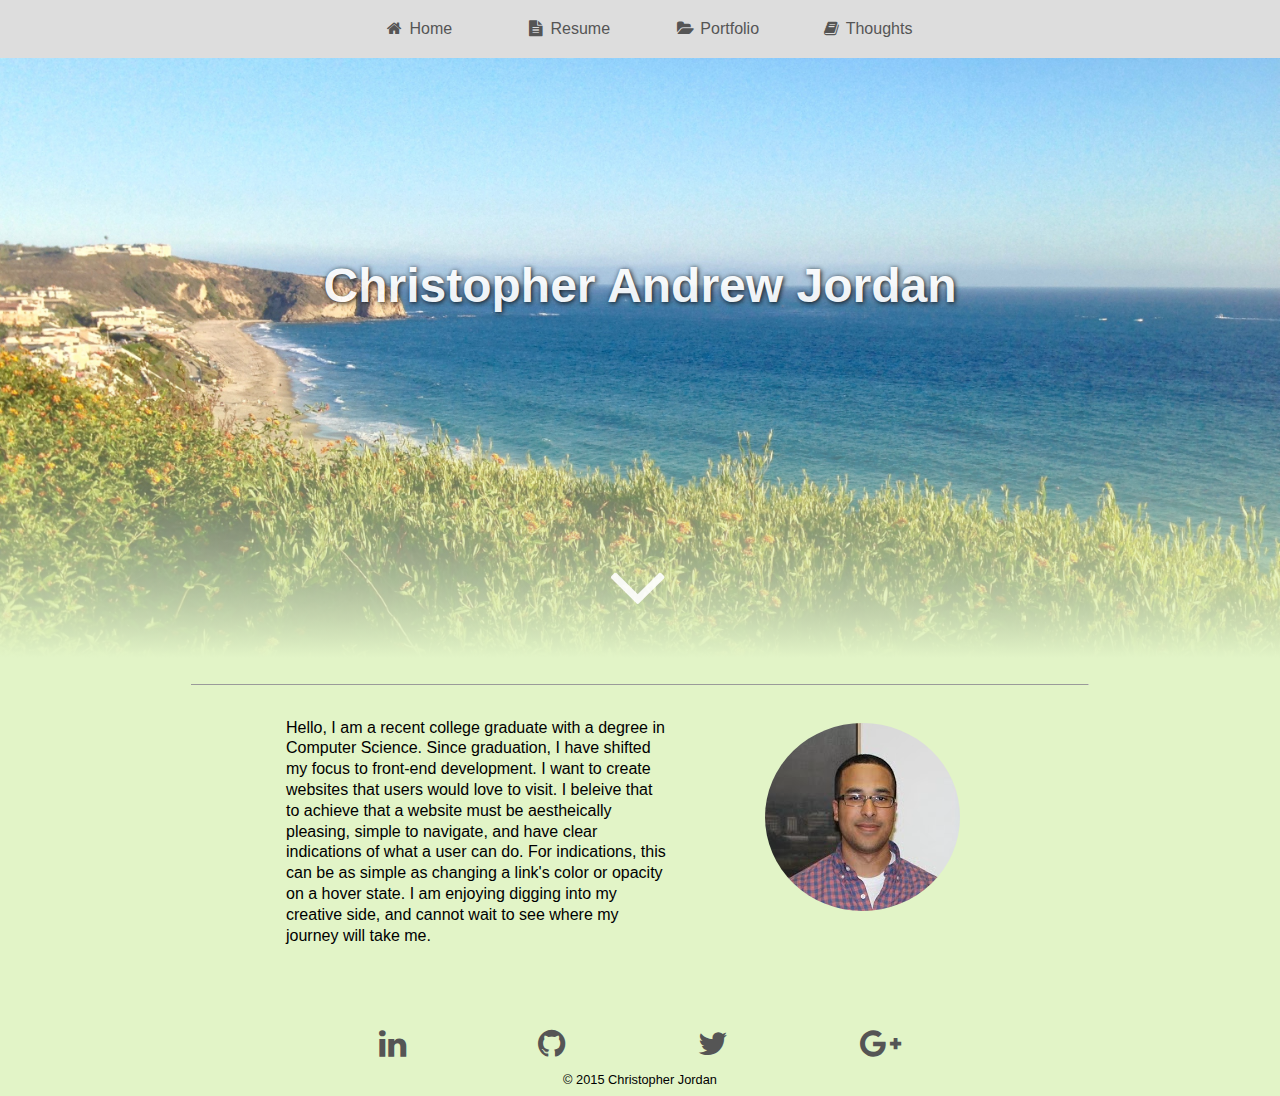
<file: index.html>
<!DOCTYPE html>
<html lang="en">
  <head>
    
    <meta charset="utf-8">
    
    <title>Christopher Jordan | Home</title>
    
    <!-- Mobile-Friendly Viewport -->
    <meta name="viewport" content="width=device-width, initial-scale=1.0">
    
    <!-- Font Awesome -->
    <link rel="stylesheet" href="https://maxcdn.bootstrapcdn.com/font-awesome/4.4.0/css/font-awesome.min.css">

    <!-- Style Sheets -->
    <link rel="stylesheet" type="text/css" href="styles/normalize.css">
    <link rel="stylesheet" type="text/css" href="styles/main.css">
    
  </head>
  
  <body>
    
    <header>
      
      <span class="menu-trigger"><i class="fa fa-bars"></i><i class="fa fa-times"></i></span>
      
      <div class="navigation">
        <ul>
          <li><a href="#"><i class="fa fa-home fa-fw"></i> Home</a></li>
          <li><a href="resume.html"><i class="fa fa-file-text fa-fw"></i> Resume</a></li>
          <li><a href="portfolio.html"><i class="fa fa-folder-open fa-fw"></i> Portfolio</a></li>
          <li><a href="thoughts.html"><i class="fa fa-book fa-fw"></i> Thoughts</a></li>
        </ul>
      </div>
      
    </header>
    
    <main>
      <div class="banner-home">
        <h1 class="banner-text">Christopher Jordan</h1>
        <h1 class="banner-text-large">Christopher Andrew Jordan</h1>
        <h1 class="down-arrow"><i class="fa fa-angle-down fa-3x"></i></h1>
      </div>
      <hr>
      
      <div class="about">
          <p>Hello, I am a recent college graduate with a degree in Computer Science. Since graduation, I have shifted my focus to front-end development. I want to create websites that users would love to visit. I beleive that to achieve that a website must be aestheically pleasing, simple to navigate, and have clear indications of what a user can do. For indications, this can be as simple as changing a link's color or opacity on a hover state. I am enjoying digging into my creative side, and cannot wait to see where my journey will take me.</p>
          <img src="img/contact-photo.png" alt="Christopher Jordan head shot">
      </div>
      
    </main>
    
    <footer>
      <div class="social-media">
        <a target="_blank" href="https://www.linkedin.com/in/cjordan2193"><i class="fa fa-linkedin fa-2x"></i></a>
        <a target="_blank" href="https://www.github.com/cjordan93"><i class="fa fa-github fa-2x"></i></a>
        <a target="_blank" href="https://twitter.com/cjordan2193"><i class="fa fa-twitter fa-2x"></i></a>
        <a target="_blank" href="https://www.google.com/+ChrisJordan2193"><i class="fa fa-google-plus fa-2x"></i></a>
      </div>
      <div class="copyright">
        <small>&copy; 2015 Christopher Jordan</small>
      </div>
    </footer>

  <script src="https://ajax.googleapis.com/ajax/libs/jquery/2.1.3/jquery.min.js"></script>
  <script src="js/main.js"></script>
  </body>
</html>
</file>
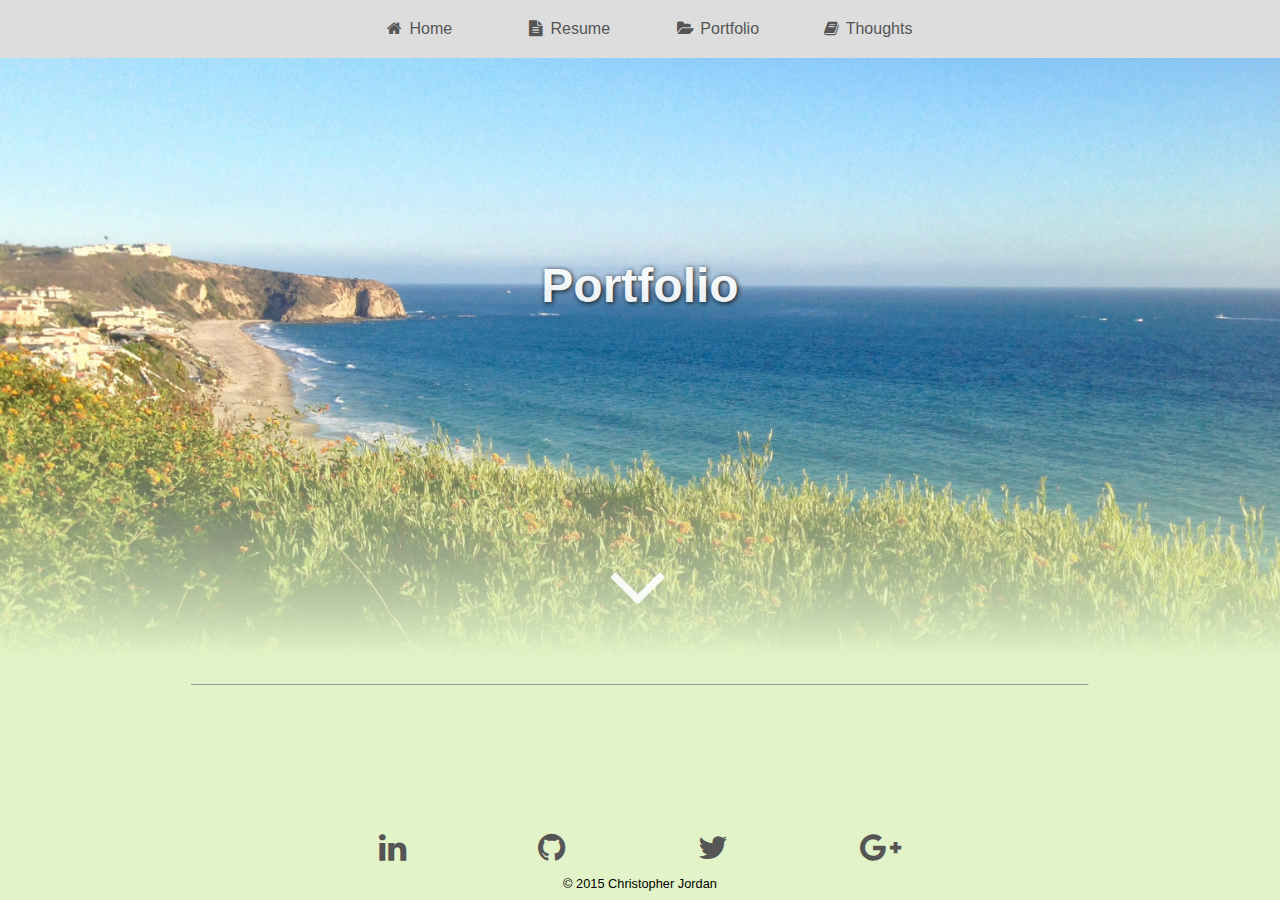
<file: portfolio.html>
<!DOCTYPE html>
<html lang="en">
  <head>
    
    <meta charset="utf-8">
    
    <title>Christopher Jordan | Thoughts</title>
    
    <!-- Mobile-Friendly Viewport -->
    <meta name="viewport" content="width=device-width, initial-scale=1.0">
    
    <!-- Font Awesome -->
    <link rel="stylesheet" href="https://maxcdn.bootstrapcdn.com/font-awesome/4.4.0/css/font-awesome.min.css">

    <!-- Style Sheets -->
    <link rel="stylesheet" type="text/css" href="styles/normalize.css">
    <link rel="stylesheet" type="text/css" href="styles/main.css">
    
  </head>
  
  <body>
    
    <header>
      
      <span class="menu-trigger"><i class="fa fa-bars"></i><i class="fa fa-times"></i></span>
      
      <div class="navigation">
        <ul>
          <li><a href="index.html"><i class="fa fa-home fa-fw"></i> Home</a></li>
          <li><a href="resume.html"><i class="fa fa-file-text fa-fw"></i> Resume</a></li>
          <li><a href="#"><i class="fa fa-folder-open fa-fw"></i> Portfolio</a></li>
          <li><a href="thoughts.html"><i class="fa fa-book fa-fw"></i> Thoughts</a></li>
        </ul>
      </div>
      
    </header>

    <main>
      <div class="banner-portfolio">
        <h1 class="banner-text">Portfolio</h1>
        <h1 class="banner-text-large">Portfolio</h1>
        <h1 class="down-arrow"><i class="fa fa-angle-down fa-3x"></i></h1>
      </div>
      <hr>
      
    </main>
    
    <footer>
      <div class="social-media">
        <a target="_blank" href="https://www.linkedin.com/in/cjordan2193"><i class="fa fa-linkedin fa-2x"></i></a>
        <a target="_blank" href="https://www.github.com/cjordan93"><i class="fa fa-github fa-2x"></i></a>
        <a target="_blank" href="https://twitter.com/cjordan2193"><i class="fa fa-twitter fa-2x"></i></a>
        <a target="_blank" href="https://www.google.com/+ChrisJordan2193"><i class="fa fa-google-plus fa-2x"></i></a>
      </div>
      <div class="copyright">
        <small>&copy; 2015 Christopher Jordan</small>
      </div>
    </footer>
  
  <script src="https://ajax.googleapis.com/ajax/libs/jquery/2.1.3/jquery.min.js"></script>
  <script src="js/main.js"></script>
  </body>
</html>
</file>
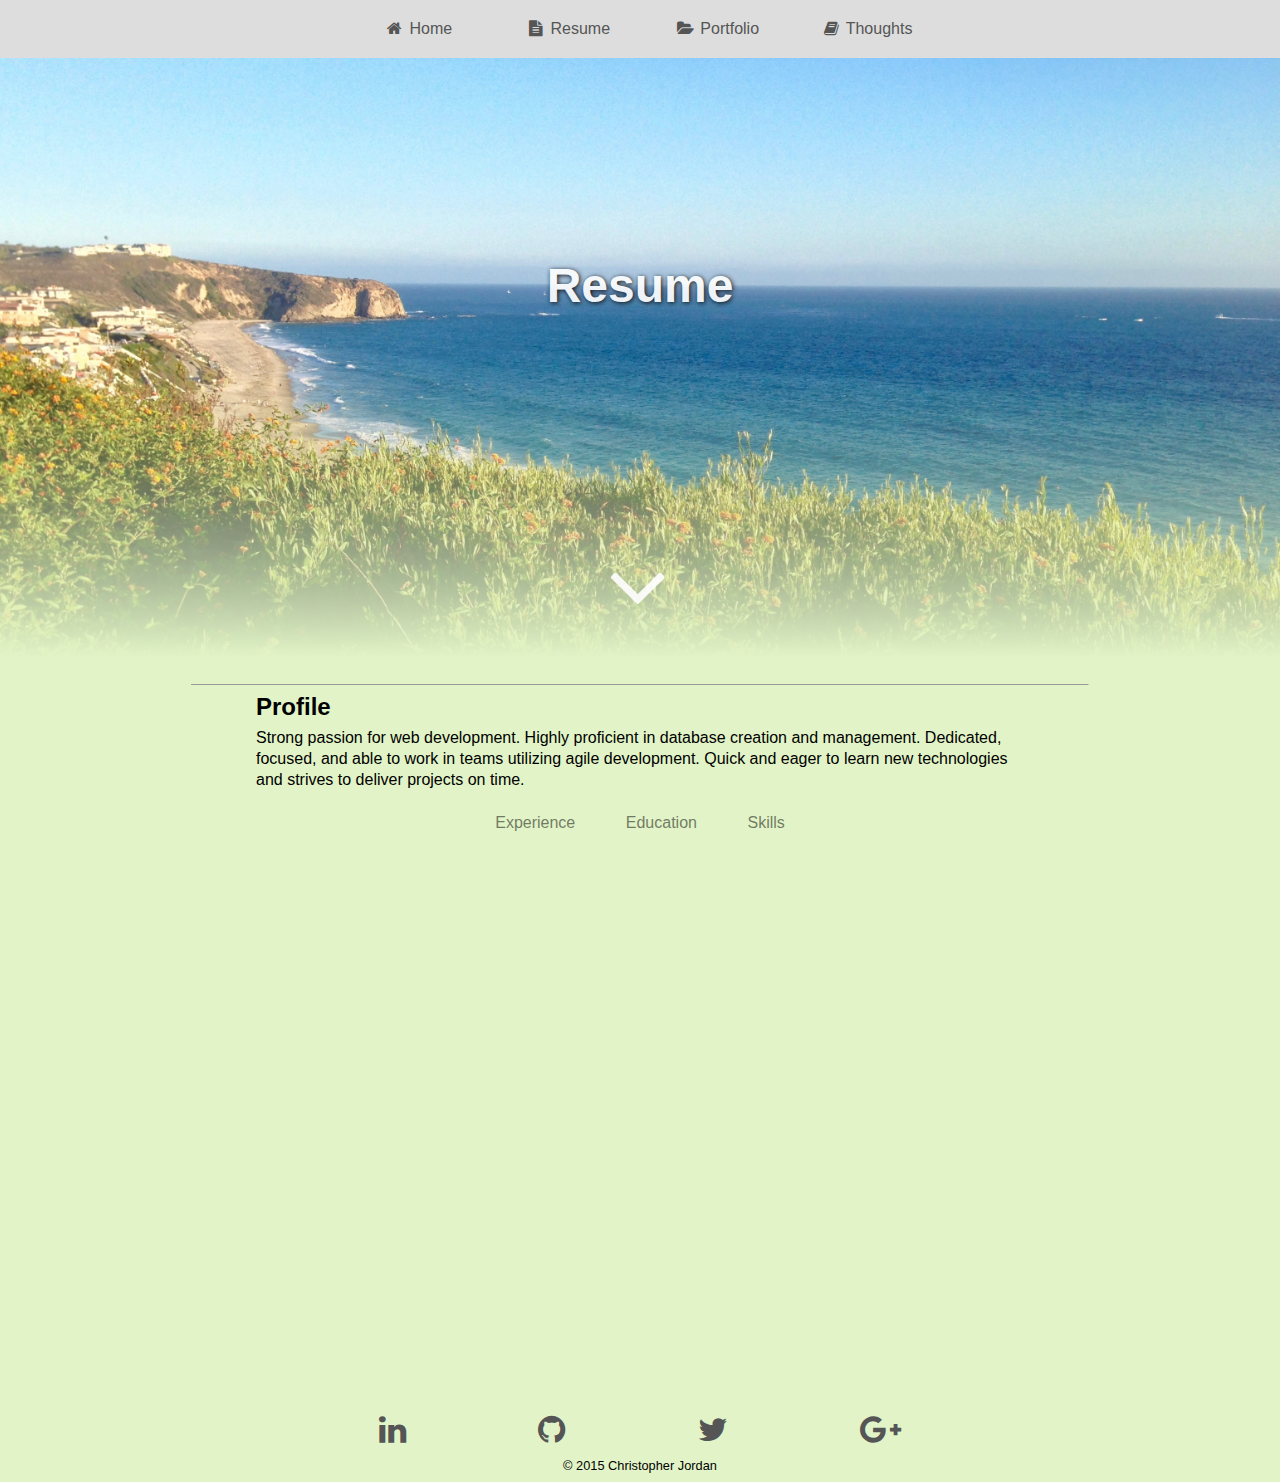
<file: resume.html>
<!DOCTYPE html>
<html lang="en">
  <head>
    
    <meta charset="utf-8">
    
    <title>Christopher Jordan | Home</title>
    
    <!-- Mobile-Friendly Viewport -->
    <meta name="viewport" content="width=device-width, initial-scale=1.0">
    
    <!-- Font Awesome -->
    <link rel="stylesheet" href="https://maxcdn.bootstrapcdn.com/font-awesome/4.4.0/css/font-awesome.min.css">

    <!-- Style Sheets -->
    <link rel="stylesheet" type="text/css" href="styles/normalize.css">
    <link rel="stylesheet" type="text/css" href="styles/main.css">
    
  </head>
  
  <body>
    
    <header>
      
      <span class="menu-trigger"><i class="fa fa-bars"></i><i class="fa fa-times"></i></span>
      
      <div class="navigation">
        <ul>
          <li><a href="index.html"><i class="fa fa-home fa-fw"></i> Home</a></li>
          <li><a href="#"><i class="fa fa-file-text fa-fw"></i> Resume</a></li>
          <li><a href="portfolio.html"><i class="fa fa-folder-open fa-fw"></i> Portfolio</a></li>
          <li><a href="thoughts.html"><i class="fa fa-book fa-fw"></i> Thoughts</a></li>
        </ul>
      </div>
      
    </header>
    
    <main>
      <div class="banner-resume">
        <h1 class="banner-text">Resume</h1>
        <h1 class="banner-text-large">Resume</h1>
        <h1 class="down-arrow"><i class="fa fa-angle-down fa-3x"></i></h1>
      </div>
      <hr>
      
        <div class="resume-container">
          <h2 class="profile">Profile</h2>
          <p class="profile-content">Strong passion for web development. Highly proficient in database creation and management. Dedicated, focused, and able to work in teams utilizing agile development. Quick and eager to learn new technologies and strives to deliver projects on time.</p>
          <ul class="resume-nav">
            <li><a href="#">Experience</a></li>
            <li><a href="#">Education</a></li>
            <li><a href="#">Skills</a></li>
          </ul>
          <div class="resume-content">
            <div class="content">
              <i class="fa fa-briefcase fa-2x"></i>
              Software Developer<br>United Parcel Service (UPS), Mahwah, NJ<br>February 2015 - June 2015
              <ul>
                <li>Developed an Enterprise Maintenance Schedule</li>
                <li>Created ER, Class, and Architecture diagrams to streamline implementation of the various technologies</li>
                <li>Designed queries for CRUD functions</li>
                <li>Implemented and maintained MySQL database</li>
              </ul>
              Retail Associate<br>Sugar and Plumm, Paramus, NJ<br>March 2012 - May 2013
              <ul>
                <li>Displayed exceptional customer service skills assisting customers in store and over the phone</li>
                <li>Mentored new hires with qualities and skills needed to perform effectively</li>
                <li>Efficiently processed cash and credit card transactions in a busy, fast-paced environment</li>
              </ul>
              Associate Intern<br>EAC Management, LP<br>September 2010 - May 2011
              <ul>
                <li>Checked and recorded numerical and financial data</li>
                <li>Managed Bloomberg software to analyze data</li>
              </ul>       
            </div>
            <div class="content">
              <i class="fa fa-graduation-cap fa-2x"></i>
              New Jersey Instute of Technology<br>Newark, NJ<br>September 2011 - May 2015
              <ul>
                <li>B.S. Computer Science / GPA: 3.61</li>
                <li>Albert Dorman Honors College Scholar</li>
                <li>Coursework in Software Development, Data Structures, and Database Management</li>
                <li>Honors &amp; Awards: Phi Eta Sigma National Honor Society, NJIT Dean's List</li>
              </ul>
            </div>
            <div class="content">
              <i class="fa fa-cogs fa-2x"></i>
              Programming Languages
              <ul>
                <li>Proficient in: HTML, CSS, SQL</li>
                <li>Intermediate in: Javascript, Java</li>
                <li>Novice in: PHP, Python</li>
              </ul>
              Software
              <ul>
                <li>Eclipse IDE, MySQL, Oracle SQL Developer</li>
              </ul>
              Concepts &amp; Techniques
              <ul>
                <li>Responsive Design, Database Design</li>
              </ul>
            </div>
          </div>
        </div>
    </main>

    <footer>
      <div class="social-media">
        <a target="_blank" href="https://www.linkedin.com/in/cjordan2193"><i class="fa fa-linkedin fa-2x"></i></a>
        <a target="_blank" href="https://www.github.com/cjordan93"><i class="fa fa-github fa-2x"></i></a>
        <a target="_blank" href="https://twitter.com/cjordan2193"><i class="fa fa-twitter fa-2x"></i></a>
        <a target="_blank" href="https://www.google.com/+ChrisJordan2193"><i class="fa fa-google-plus fa-2x"></i></a>
      </div>
      <div class="copyright">
        <small>&copy; 2015 Christopher Jordan</small>
      </div>
    </footer>

  <script src="https://ajax.googleapis.com/ajax/libs/jquery/2.1.3/jquery.min.js"></script>
  <script src="js/main.js"></script>
  </body>
</html>
</file>
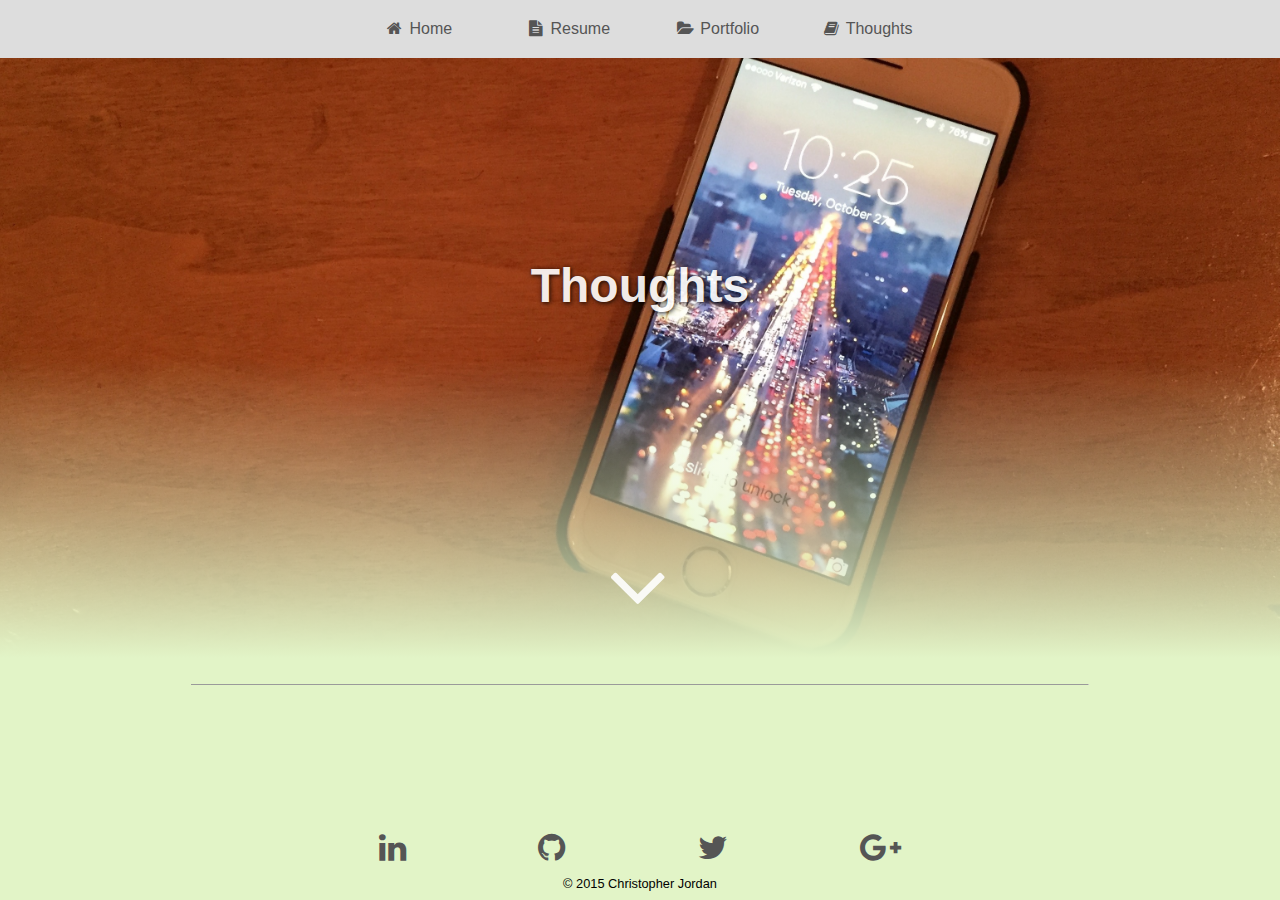
<file: thoughts.html>
<!DOCTYPE html>
<html lang="en">
  <head>
    
    <meta charset="utf-8">
    
    <title>Christopher Jordan | Thoughts</title>
    
    <!-- Mobile-Friendly Viewport -->
    <meta name="viewport" content="width=device-width, initial-scale=1.0">
    
    <!-- Font Awesome -->
    <link rel="stylesheet" href="https://maxcdn.bootstrapcdn.com/font-awesome/4.4.0/css/font-awesome.min.css">

    <!-- Style Sheets -->
    <link rel="stylesheet" type="text/css" href="styles/normalize.css">
    <link rel="stylesheet" type="text/css" href="styles/main.css">
    
  </head>
  
  <body>
    
    <header>
      
      <span class="menu-trigger"><i class="fa fa-bars"></i><i class="fa fa-times"></i></span>
      
      <div class="navigation">
        <ul>
          <li><a href="index.html"><i class="fa fa-home fa-fw"></i> Home</a></li>
          <li><a href="resume.html"><i class="fa fa-file-text fa-fw"></i> Resume</a></li>
          <li><a href="portfolio.html"><i class="fa fa-folder-open fa-fw"></i> Portfolio</a></li>
          <li><a href="#"><i class="fa fa-book fa-fw"></i> Thoughts</a></li>
        </ul>
      </div>
      
    </header>

    <main>
      <div class="banner-thoughts">
        <h1 class="banner-text">Thoughts</h1>
        <h1 class="banner-text-large">Thoughts</h1>
        <h1 class="down-arrow"><i class="fa fa-angle-down fa-3x"></i></h1>
      </div>
      <hr>
    
    </main>
    
    <footer>
      <div class="social-media">
        <a target="_blank" href="https://www.linkedin.com/in/cjordan2193"><i class="fa fa-linkedin fa-2x"></i></a>
        <a target="_blank" href="https://www.github.com/cjordan93"><i class="fa fa-github fa-2x"></i></a>
        <a target="_blank" href="https://twitter.com/cjordan2193"><i class="fa fa-twitter fa-2x"></i></a>
        <a target="_blank" href="https://www.google.com/+ChrisJordan2193"><i class="fa fa-google-plus fa-2x"></i></a>
      </div>
      <div class="copyright">
        <small>&copy; 2015 Christopher Jordan</small>
      </div>
    </footer>
  
  <script src="https://ajax.googleapis.com/ajax/libs/jquery/2.1.3/jquery.min.js"></script>
  <script src="js/main.js"></script>
  </body>
</html>
</file>
<file: styles/main.css>
/*  Primary Styles
******************************/

html {
    position: relative;
    min-height: 100%;
}

body {
  margin: 0 0 50px;
  background: #E2F4C7;
}

h1, h2, h3, h4, h5, h6, p, a, ul, ol, li {
  margin: 0;
  padding: 0;
}

p {
  color: #000;
  line-height: 1.3;
}

/*  Navigation
******************************/

.menu-trigger {
  display: block;
  padding: 20px;
/*  background-color: #333;*/
  background-color: #bbb;
  color: #555;
}

.fa-times {
  display: none;
}

.navigation {
  display: none;
}

.navigation-expanded {
  display: block;
}

.navigation ul {
  list-style-type: none;
/*  background-color: #444;*/
  background-color: #ddd;
}

.navigation li {
  text-align: center;
}

.navigation a {
  text-decoration: none;
  display: block;
  padding: 20px;
  color: #555;
}

.navigation a:hover {
/*  background-color: #CC5543;*/
  background-color: #E2F4C7;
}

@media screen and (min-width: 768px) {
  
  .menu-trigger {
    display: none;
  }
  
  .navigation {
    display: block;
    text-align: center;
    width: 100%;
    
  }
  
  .navigation li {
    display: inline-block;
    width: 150px;
    margin-right: -5px;
  }
}

/*  Footer Style
******************************/

footer {
  position: absolute;
  bottom: 0;
  width: 100%;
  margin-bottom: 8px;
}

.social-media {
  text-align: center;
  margin-bottom: 10px;
}

.social-media a {
  padding: 0 5%;
}

.social-media i {
  color: #555;
  transition: color .3s;
}

.social-media i:hover {
  opacity: 1;
}

.social-media a:first-child i:hover {
  color: #007BB5;
}

.social-media a:nth-child(2) i:hover {
  color: #000;
}

.social-media a:nth-child(3) i:hover {
  color: #00ACED;
}

.social-media a:last-child i:hover {
  color: #DD4B39;
}

.copyright {
  text-align: center;
}

/*  Home Page
******************************/

.banner-home {
  height: 400px;
  margin-left: -75px;
  background: linear-gradient(0deg, #E2F4C7, transparent 50%),
              url(../img/banner_SaltCreekBeach.jpg) no-repeat;
  background-size: cover;
}

.banner-resume {
  height: 400px;
  margin-left: -75px;
  background: linear-gradient(0deg, #E2F4C7, transparent 50%),
              url(../img/banner_SaltCreekBeach.jpg) no-repeat;
  background-size: cover;
}

.banner-portfolio {
  height: 400px;
  margin-left: -75px;
  background: linear-gradient(0deg, #E2F4C7, transparent 50%),
              url(../img/banner_SaltCreekBeach.jpg) no-repeat;
  background-size: cover;
}

.banner-thoughts {
  height: 400px;
  margin-left: -75px;
  background: linear-gradient(0deg, #E2F4C7, transparent 50%),
              url(../img/banner_iPhone6.jpg) no-repeat center;
  background-size: cover;
}

.banner-text, .banner-text-large {
  margin-left: 75px;
  text-align: center;
  padding-top: 125px;
  color: #fff;
  text-shadow: 1px 1px 5px #000;
  opacity: .9;
}

.banner-text-large {
  padding-top: 200px;
  display: none;
}

.down-arrow {
  margin-left: 71px;
  text-align: center;
  color: #fff;
  opacity: .9;
  
}

hr {
  margin-top: 2%;
  width: 70%;
  border-bottom: 0px solid #999;
}

.about {
  text-align: center;
  margin-bottom: 100px;
}

.about p {
  margin-top: 25px;
  padding: 0 30px;
  text-align: left;
}

.about img {
  margin-top: 30px;
  border-radius: 50%;
}

@media screen and (orientation: portrait) {
  
  .down-arrow {
    padding-top: 125px;
  }
}

@media screen and (min-width: 768px) {
  .banner-home {
    height: 500px;
  }
  
  .banner-text {
    display: none;
  }
  
  .banner-text-large {
    display: block;
    font-size: 42px;
  }
  
  .down-arrow {
    padding: 150px;
  }
  
  .about {
    width: 80%;
    margin: 0 auto;
    margin-bottom: 150px;
    overflow: hidden;
  }
  
  .about p {
    float: left;
    width: 50%;
  }
}

@media screen and (min-width: 1200px) {
  .banner-home {
    height: 600px;
  }
  
  .banner-text-large {
    font-size: 48px;
  }
  
  .down-arrow {
    padding-top: 225px;
  }
  
  .about {
    width: 60%;
  }
}

/*  Resume Page
******************************/

.resume-container {
  text-align: left;
  margin: 0 20px;
}

.profile {
  margin-bottom: 0;
}

.profile-content {
  margin-bottom: 3%;
  margin-top: 1%;
}

.resume-nav {
  text-align: center; 
}

.resume-nav li {
  display: inline-block;
  padding: 0 3%;
  opacity: .5;
  transition: opacity .3s;
}

.resume-nav li:hover {
  opacity: 1;
}

.resume-nav a {
  text-decoration: none;
  color: #000;
}

.resume-content {
  position: relative;
  line-height: 1.3;
  height: 700px;
}

.resume-content div {
  width: 100%;
  margin-top: 3%;
  margin-bottom: 3%;
  position: absolute;
  padding: 0 2%;
}

.resume-content i {
  display: block;
  text-align: center;
  margin: 2% 0;
}

.resume-content ul {
  list-style-type: circle;
  margin-left: 3%;
  margin-bottom: 2%;
}

@media screen and (orientation: landscape) {
  
  .resume-content {
    height: 600px;
  }
}

@media screen and (min-width: 768px) {
  .banner-resume {
    height: 500px;
  }

  .resume-container {
    width: 70%;
    margin: 0 auto;
  }
  
  .resume-content {
    height: 600px;
  }
}

@media screen and (min-width: 1200px) {
  .banner-resume {
    height: 600px;
  }
  
  .resume-container {
    width: 60%;
  }
}

/*  Portfolio Page
******************************/

@media screen and (min-width: 768px) {
  .banner-portfolio {
    height: 500px;
  }
}

@media screen and (min-width: 1200px) {
  .banner-portfolio {
    height: 600px;
  }
}

/*  Thoughts Page
******************************/

@media screen and (min-width: 768px) {
  .banner-thoughts {
    height: 500px;
  }
}

@media screen and (min-width: 1200px) {
  .banner-thoughts {
    height: 600px;
  }
}
</file>
